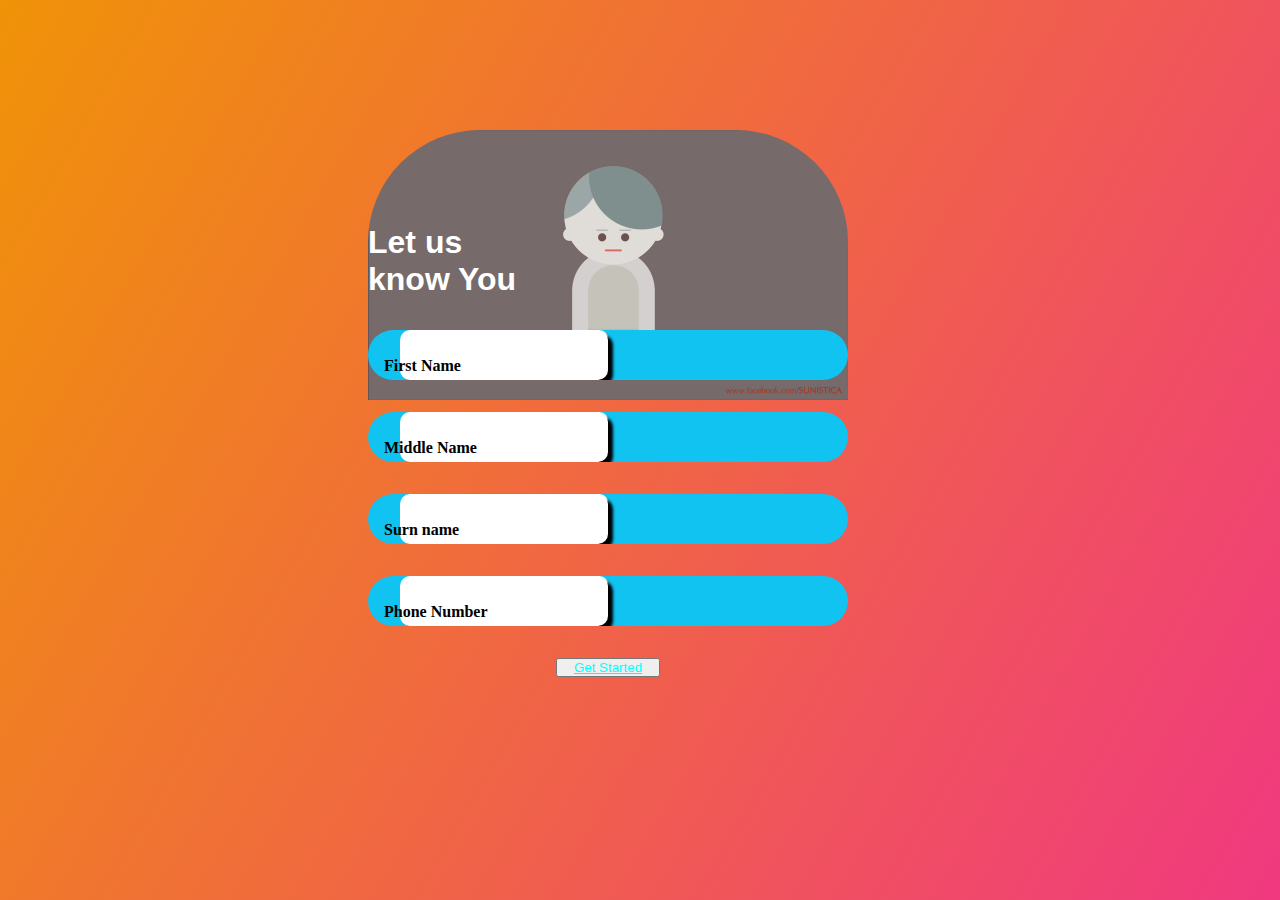
<file: New-Glass/myTodoApp/index.html>
<!DOCTYPE html>
<html lang="en">
<head>
    <meta charset="UTF-8">
    <meta http-equiv="X-UA-Compatible" content="IE=edge">
    <meta name="viewport" content="width=device-width, initial-scale=1.0">
    <title>Form</title>
    <link rel="stylesheet" href="myForm.css">
</head>
<body>
    <div class="container">
        <h1>Let us know You</h1>
        <div class="form">
            <input type="text" name="name" autocomplete="off" required>
            <label for="name" class="label-name">
                <span class="content-name">First Name</span>
            </label>
        </div>
        <div class="form">
            <input type="text" name="name" autocomplete="off" required>
            <label for="name" class="label-name">
                <span class="content-name">Middle Name</span>
            </label>
        </div>
        <div class="form">
            <input type="text" name="name" autocomplete="off" required>
            <label for="name" class="label-name">
                <span class="content-name">Surn name</span>
            </label>
        </div>
        <div class="form">
            <input type="text" name="name" autocomplete="off" required>
            <label for="name" class="label-name">
                <span class="content-name">Phone Number</span>
            </label>
        </div>

        <a href="myTodo.html" style="color: aqua; padding:1rem;outline: none;border-radius: 1rem;border: none;"><button>Get Started</a></button>
    </div>
    

</body>
</html>
</file>
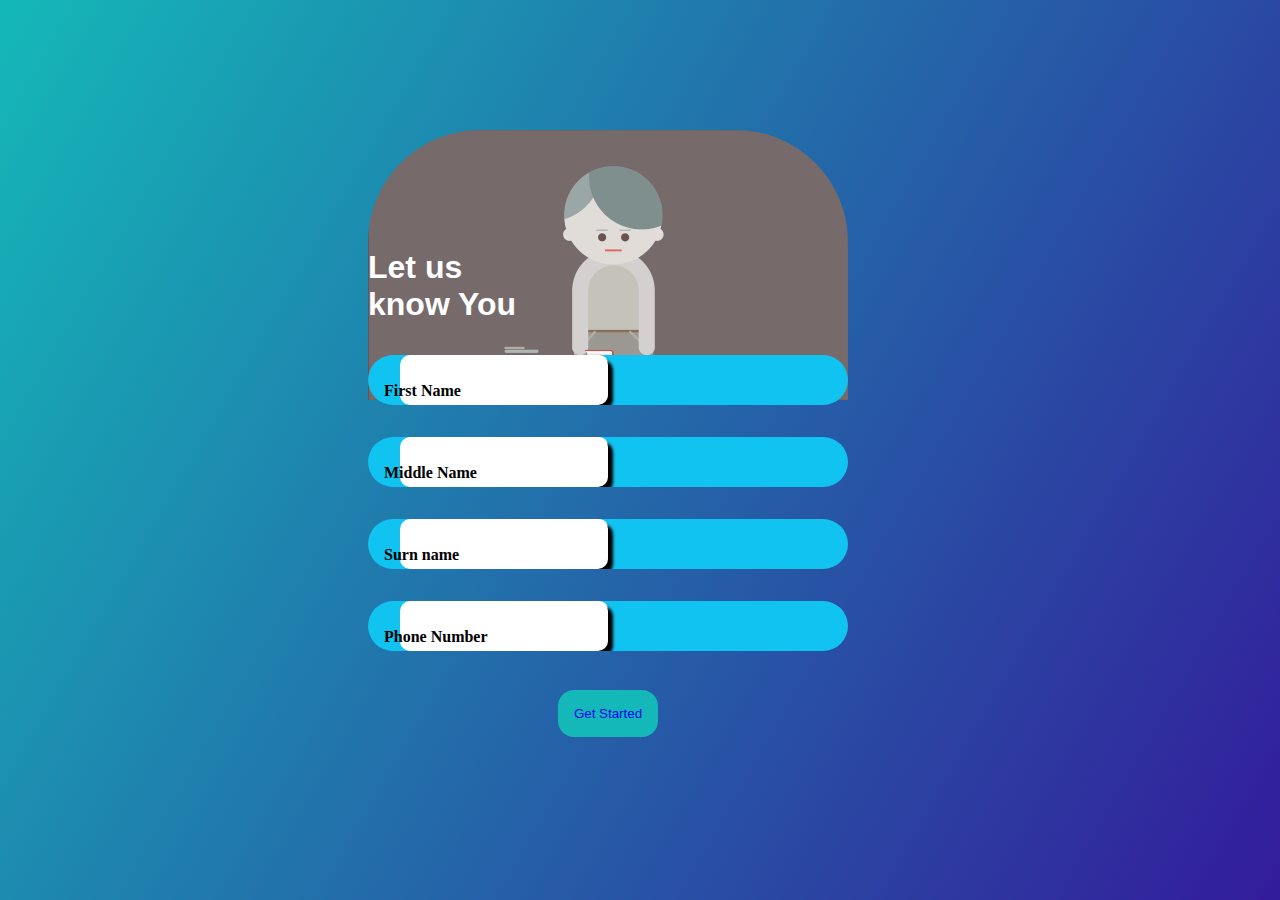
<file: New-Glass/myTodoApp/Glassweb/index.html>
<!DOCTYPE html>
<html lang="en">
<head>
    <meta charset="UTF-8">
    <meta http-equiv="X-UA-Compatible" content="IE=edge">
    <meta name="viewport" content="width=device-width, initial-scale=1.0">
    <title>Form</title>
    <link rel="stylesheet" href="index.css">
</head>
<body>
    <div class="container">
        <h1>Let us know You</h1>
        <div class="form">
            <input type="text" name="firstname" size="10" required>
            <label for="name" class="label-name">
                <span class="content-name">First Name</span>
            </label>
        </div>
        <div class="form">
            <input type="text" name="name" autocomplete="off" required>
            <label for="name" class="label-name">
                <span class="content-name">Middle Name</span>
            </label>
        </div>
        <div class="form">
            <input type="text" name="name" autocomplete="off" required>
            <label for="name" class="label-name">
                <span class="content-name">Surn name</span>
            </label>
        </div>
        <div class="form">
            <input type="text" name="name" autocomplete="off" required>
            <label for="name" class="label-name">
                <span class="content-name">Phone Number</span>
            </label>
        </div>

        <button class="btn"><a href="glass.html">Get Started</a></button>
    </div>
    

</body>
</html>
</file>
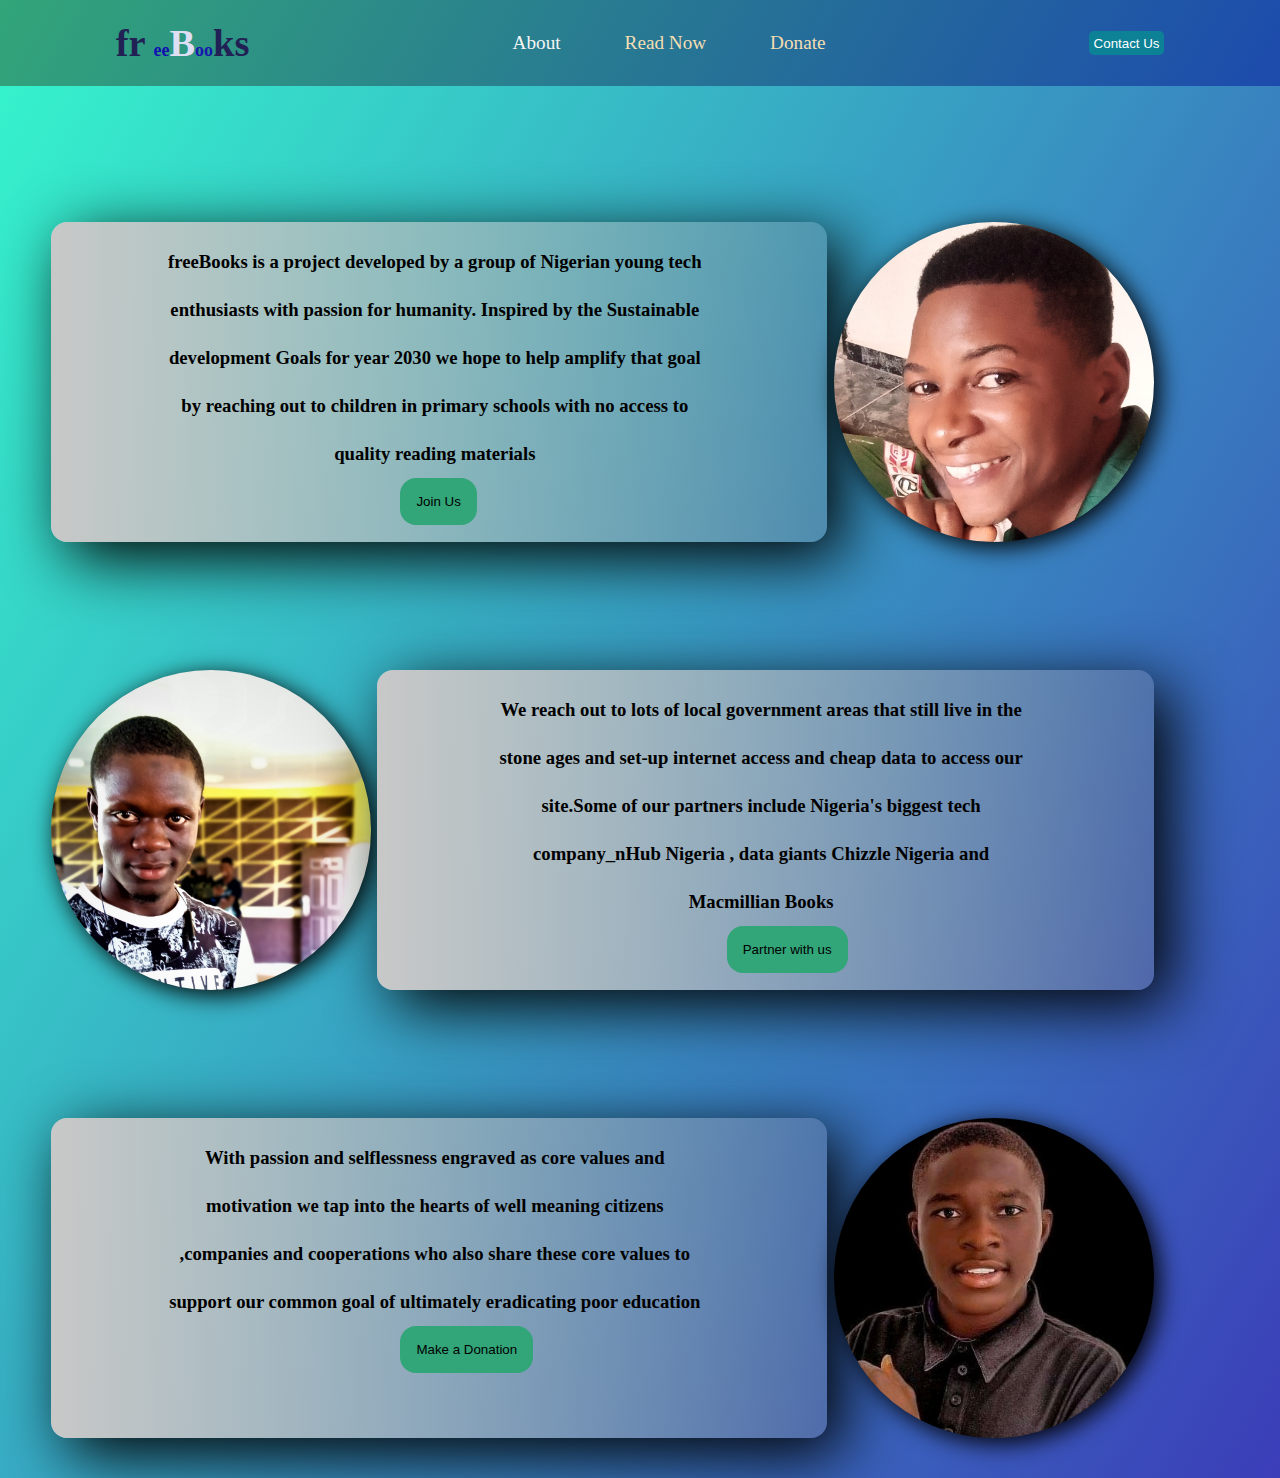
<file: New-Glass/myTodoApp/Glassweb/about us/about.html>
<!DOCTYPE html>
<html lang="en">
<head>
    <meta charset="UTF-8">
    <meta http-equiv="X-UA-Compatible" content="IE=edge">
    <meta name="viewport" content="width=device-width, initial-scale=1.0">
    <title>Document</title>
    <link rel="stylesheet" href="about.css">
</head>
<body>
    <header>
        <h1 style="cursor: pointer;"><a style="text-decoration: none;" href="../New-Glass/myTodoApp/Glassweb/glass.html"><span style="color: rgb(33, 33, 85);font-size: larger;">fr</span> <span style="color: rgb(16, 16, 175);font-size: large;">ee</span><span style="color: rgb(223, 223, 243);font-size: larger;">B</span><span style="color: rgb(23, 23, 172);font-size: large;">oo</span><span style="color: rgb(33, 33, 85);font-size: larger;">ks</span></a></h1> 
        
        <nav>
        
            <ul class="UL" >
                <li><a style="text-decoration: none; color: whitesmoke;" href="about.html">About</a> </li>
                <li>Read Now</li>
                <li>Donate</li>
            </ul>
        
        </nav>
        <a href="#"><button>Contact Us</button></a>
    </header>

    <div class="about-us">
        <div class="about">
            <div class="info">
                <h3 >freeBooks is a project developed by a group of Nigerian young tech enthusiasts with passion for humanity. Inspired by the Sustainable development Goals  for year 2030 we hope to help amplify that goal by reaching out to children in primary schools with no access to quality reading materials</h3>
                <button>Join Us</button>
            </div>
            <div class="info-circle one"></div>
        
        </div>
        <div class="about ">
            <div class="info-circle two"></div>
            <div class="info">
                <h3 >We reach out to lots of local government areas that still live in the stone ages and set-up internet access and cheap data to access our site.Some of our partners include Nigeria's biggest tech company_nHub Nigeria , data giants Chizzle Nigeria and Macmillian Books </h3>
                <button>Partner with us</button>
            </div>
            
        </div>
        <div class="about" id="donate">
            <div class="info">
                <h3>With passion and selflessness engraved as core values and motivation we tap into the hearts of well meaning citizens ,companies and cooperations who also share these core values to support our common goal of ultimately eradicating poor education</h3>
                <button>Make a Donation</button>

            </div>
            <div class="info-circle three">
            </div>
            
        </div>
    </div>
</body>
</html>
</file>
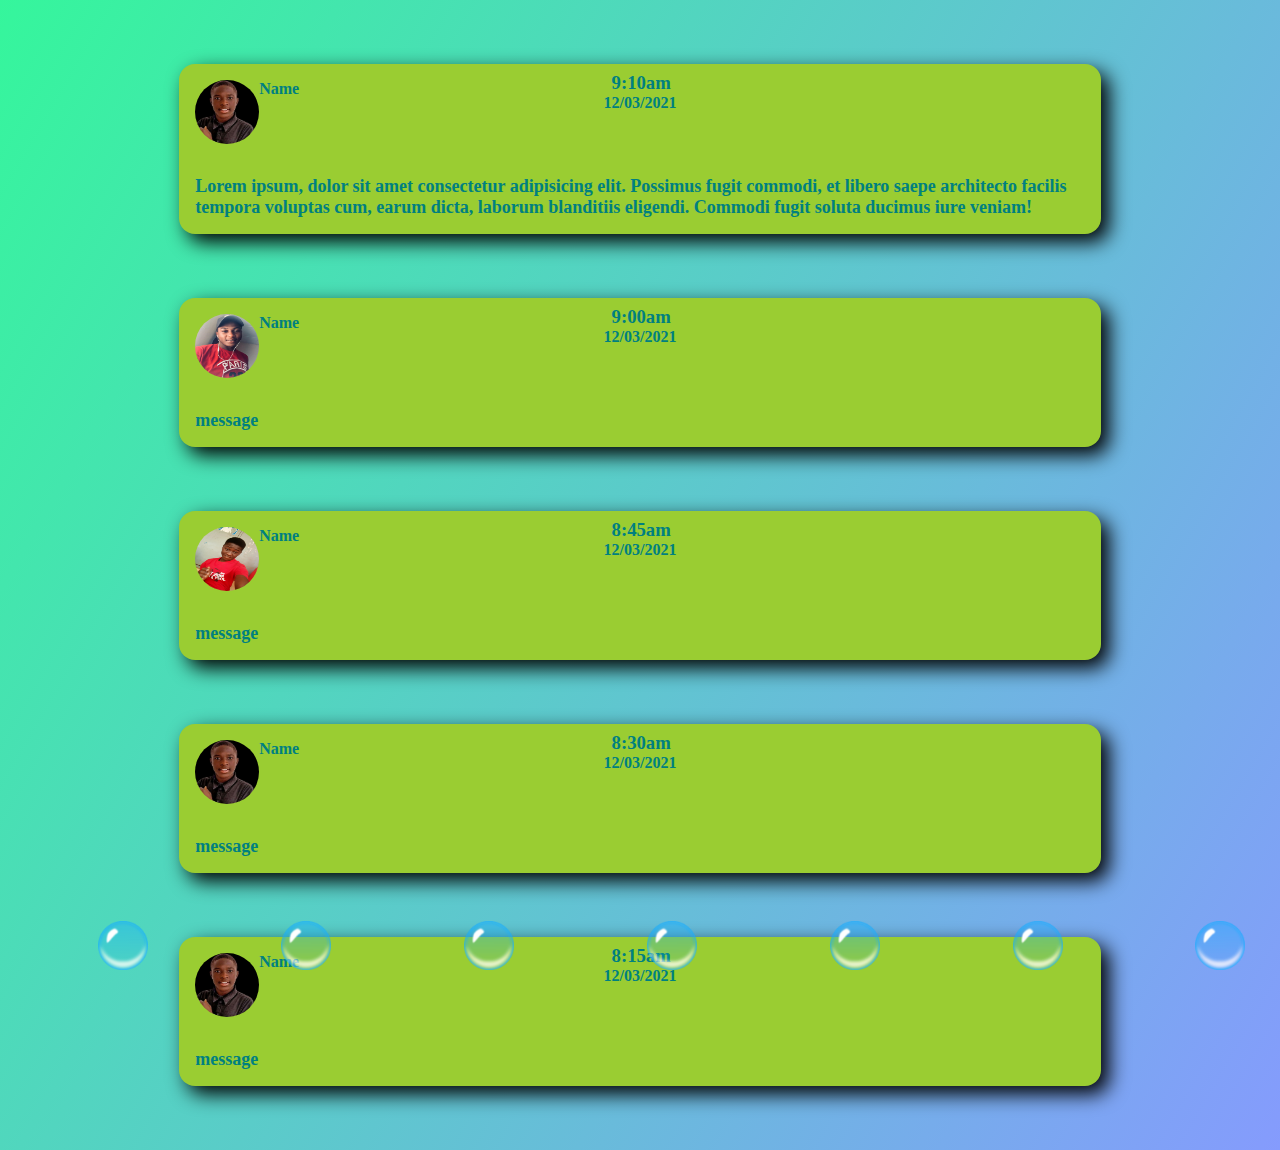
<file: New-Glass/myTodoApp/Glassweb/trending/trend.html>
<!DOCTYPE html>
<html lang="en">
<head>
    <meta charset="UTF-8">
    <meta http-equiv="X-UA-Compatible" content="IE=edge">
    <meta name="viewport" content="width=device-width, initial-scale=1.0">
    <title>trending</title>
    <link rel="stylesheet" href="trend.css">
</head>
<body>
    <div class="container">

        <div class="inner-container">
            <div class="time-date">
                <h3 >   9:10am</h3>
                <h2>12/03/2021</h2>
            </div>
            <div class="slide">
            
                <div class="pic-name">
                    <img src="fom.jpg" alt="">
                    <h2>Name</h2>
                </div>
                <h4>Lorem ipsum, dolor sit amet consectetur adipisicing elit. Possimus fugit commodi, et libero saepe architecto facilis tempora voluptas cum, earum dicta, laborum blanditiis eligendi. Commodi fugit soluta ducimus iure veniam!</h4>
            </div>
        </div>
        <div class="inner-container">
            <div class="time-date">
                <h3>9:00am</h3>
                <h2>12/03/2021</h2>
            </div>
            <div class="slide">
            
                <div class="pic-name">
                    <img src="kamal.jpg" alt="">
                    <h2>Name</h2>
                </div>
                <h4>message</h4>
            </div>
        </div>
        <div class="inner-container">
            <div class="time-date">
                <h3>8:45am</h3>
                <h2>12/03/2021</h2>
            </div>
            <div class="slide">
            
                <div class="pic-name">
                    <img src="user1.jpg" alt="">
                    <h2>Name</h2>
                </div>
                <h4>message</h4>
            </div>
        </div>
        <div class="inner-container">
            <div class="time-date">
                <h3>8:30am</h3>
                <h2>12/03/2021</h2>
            </div>
            <div class="slide">
            
                <div class="pic-name">
                    <img src="fom.jpg" alt="">
                    <h2>Name</h2>
                </div>
                <h4>message</h4>
            </div>
        </div>
        <div class="inner-container">
            <div class="time-date">
                <h3>8:15am</h3>
                <h2>12/03/2021</h2>
            </div>
            <div class="slide">
            
                <div class="pic-name">
                    <img src="fom.jpg" alt="">
                    <h2>Name</h2>
                </div>
                <h4>message</h4>
            </div>
        </div>
        <div class="bubbles">
            <img src="bubble.png" alt="">
            <img src="bubble.png" alt="">
            <img src="bubble.png" alt="">
            <img src="bubble.png" alt="">
            <img src="bubble.png" alt="">
            <img src="bubble.png" alt="">
            <img src="bubble.png" alt="">
        </div>
    </div>
</body>
</html>
</file>
<file: New-Glass/myTodoApp/myForm.css>
*{
    margin: 0;
    padding: 0;
    box-sizing: border-box;
}

body{
    height: 100vh;
    display:flex;
    justify-content: space-around;
    align-items: center;
    flex-direction: column;
    font-family: sans-serif;
    /* background: blue; */
    /* background-image:url("Gif2.gif"); */
    background: linear-gradient(120deg, #f09308, #f03980);

}
.container{
    
    width: 30rem;
    height: 40rem;
    display: flex;
    flex-direction: column;
    justify-content: center;
    align-items: center;
    border-radius: 7rem;
    position: absolute;
    margin-right: 4rem;
    background-image: url("world.gif");
    background-size: contain;
    background-repeat: no-repeat;

}
.container h1{
    margin-right: 20rem;
    color: white;
}
.form{
    width: 30rem;
    position: relative;
    height: 50px;
    background: rgb(17, 195, 240);
    overflow: hidden;
    /* left: 10rem; */ 
    margin-top: 2rem;
    padding-left: 1rem;
    border-radius: 8rem;
    
}
.form input{
    width: 45%;
    height: 100%;
    color: black;
    padding-top: 20px;
    border: none;
    outline: none;
    margin-left: 1rem;
    border-radius: 10px;
    font-size: 1.5rem;
    
}
.form label{
    position: absolute;
    bottom: 0;
    left: 0;
    width: 50%;
    height: 100%;
    pointer-events: none;
    border-bottom: 1px solid black;
    /* background: rgba(24, 140, 18, 0.5); */
    border-radius: 10px;
    font-weight: bolder;
    color: black;
    border: 0;
    box-shadow: 5px 5px 3px  black;
    

}
.label-name .content-name{
    padding-left:1rem ;
    font-family: cursive;
}
.form label::after{
    content: "";
    position: absolute;
    left: 0px;
    bottom: -1px;
    height: 100%;
    width: 100%;
    border-bottom: 3px solid #f09308;
    transform: translateX(-100%);
    transition: transform all 0.3s ease;
}
.content-name{
    position: absolute;
    bottom: 5px;
    left: 0px;
    transition: all 0.3s ease;
}

.form input:focus + .label-name .content-name,
.form input:valid + .label-name .content-name{
    transform: translateY(-150%);
    font-size: 14px;
    color:  #f09308;

}
.form input:focus + .label-name::after,.form input:valid + .label-name::after{
    transform: translateY(0%);
}
</file>
<file: New-Glass/myTodoApp/Glassweb/index.css>
*{
    margin: 0;
    padding: 0;
    box-sizing: border-box;
}

body{
    height: 100vh;
    display:flex;
    justify-content: space-around;
    align-items: center;
    flex-direction: column;
    font-family: sans-serif;
    /* background: blue; */
    /* background-image:url("Gif2.gif"); */
    
        background-image: linear-gradient(120deg,#14b8b8,#331b9b);
        color: teal;
        font-family: sans-serif;
        min-height: 100vh;
    }

    


.container{
    
    width: 30rem;
    height: 40rem;
    display: flex;
    flex-direction: column;
    justify-content: center;
    align-items: center;
    border-radius: 7rem;
    position: absolute;
    margin-right: 4rem;
    background-image: url("world.gif");
    background-size: contain;
    background-repeat: no-repeat;

}
.container h1{
    margin-right: 20rem;
    color: white;
}
.container a{
    text-decoration: none;
}
.btn{
    padding: 1rem;
    border-radius: 1rem;
    background-color: #14b8b8;
    border: none;
    position: absolute;
    top: 35rem;
    outline: none;
}
.form{
    width: 30rem;
    position: relative;
    height: 50px;
    background: rgb(17, 195, 240);
    overflow: hidden;
    /* left: 10rem; */ 
    margin-top: 2rem;
    padding-left: 1rem;
    border-radius: 8rem;
    
}
.form input{
    width: 45%;
    height: 100%;
    color: black;
    padding-top: 20px;
    border: none;
    outline: none;
    margin-left: 1rem;
    border-radius: 10px;
    font-size: 1.5rem;
    
}
.form label{
    position: absolute;
    bottom: 0;
    left: 0;
    width: 50%;
    height: 100%;
    pointer-events: none;
    border-bottom: 1px solid black;
    /* background: rgba(24, 140, 18, 0.5); */
    border-radius: 10px;
    font-weight: bolder;
    color: black;
    border: 0;
    box-shadow: 5px 5px 3px  black;
    

}
.label-name .content-name{
    padding-left:1rem ;
    font-family: cursive;
}
.form label::after{
    content: "";
    position: absolute;
    left: 0px;
    bottom: -1px;
    height: 100%;
    width: 100%;
    border-bottom: 3px solid #f09308;
    transform: translateX(-100%);
    transition: transform all 0.3s ease;
}
.content-name{
    position: absolute;
    bottom: 5px;
    left: 0px;
    transition: all 0.3s ease;
}

.form input:focus + .label-name .content-name,
.form input:valid + .label-name .content-name{
    transform: translateY(-150%);
    font-size: 14px;
    color:  #f09308;

}
.form input:focus + .label-name::after,.form input:valid + .label-name::after{
    transform: translateY(0%);
}
</file>
<file: New-Glass/myTodoApp/Glassweb/about us/about.css>
*{
    margin: 0;
    padding: 0;
    box-sizing: border-box;
}
h3{
     width: 70%;
     text-align: center;
     line-height: 3rem;
     margin-left: 7rem ;
     margin-top: 1rem;
}

body{
    background-image: linear-gradient(120deg,#35f6cc,#3b3db8);
}
header{
    display: flex;
    justify-content: space-around;
    align-items: center;
    background: linear-gradient(120deg,#32a579,#1d4bad);
}
header button{
    padding: 0.3rem;
    border-radius: 5px;
    /* background-color: blue; */
        background-color: rgba(13, 130, 150, 1);
        color: white;
        outline: none;
        border: none;
}


.UL{
    display: flex
}

.UL li{
    list-style: none;
    padding: 2rem;

    color: wheat;
    font-size:larger;
}
.UL li:hover{
    color: #658ec6;
    cursor: pointer;
}


.about-us{
    min-height: 100vh;
    margin-top: 3rem;
    max-width: 100%;
    display: flex;
    flex-direction: column;
    align-items: flex-start;
    margin-left: 3rem;
    background: linear-gradient(to right,rgb(57, 79, 150, ),rgb(17, 223, 13)) ;

    
    

    
}

.about{
    display: flex;
    width: 90%;
    height:25rem;
    /* background-color: linear-gradient(to right, rgba(27, 10, 10, 0.7),rgba(255,255,255,1));  */
    /* background: blanchedalmond; */
    
    /* border-radius: 1rem; */
    justify-content: space-around;
    align-items: center;
    margin-top:3rem ;
    
    
}
.info{
    background: linear-gradient(to right, rgba(200,200,200,1), rgba(130,120,130,0.3));
    height: 20rem;
    border-radius: 1rem;
    width: 70%;
    box-shadow: 1rem 1rem 4rem black;
}
.info-circle{
    height: 20rem;
    width:20rem;
    background: chartreuse;
    /* position: absolute; */
    /* right: 10rem; */
    border-radius: 50%;
    box-shadow:5px 5px 25px black ;
    /* margin-top: 2.5rem; */
} 
.one{
    background-image: url("emmy.jpg");
    background-size: cover;
    


}
.two{
    background-image: url("ahmed.jpg");
    background-size: cover;

}
.three{
    background-image: url("fom.jpg");
    background-size: cover;

    

}
.about button{
    margin-left:45% ;
    padding: 1rem;
    background-color: #32a579;
    border-radius: 1rem;
    border: none;
    outline: none;
}
.about button:hover{
    background-color: #3b3db8;
}
</file>
<file: New-Glass/myTodoApp/Glassweb/trending/trend.css>
*{
    margin:0;
    padding: 0;
    box-sizing: border-box;

}
body{
    
        background-image: linear-gradient(120deg,#35f69c,#859bfd);
        color: teal;
        font-family: sans-serif;
        min-height: 100vh;
       
}
h4{
    font-family: "Goudy Old Style";
    font-size: large;
}
h3{
    margin-left:0.5rem ;
    font-family: "Bahnschrift SemiLight";
}
h2{
    font-family: "Calibri";
    font-size: medium;
}
.container{
    display: flex;
    justify-content: space-between;
    margin: 2rem;
    flex-direction: column;
    max-width: 100%;
}
.inner-container{
    display: flex;
    margin: 2rem;
    justify-content: space-around;
    max-width: 100%;
}

.slide{
    display: flex;
    width: 80%;
    background:yellowgreen;
    justify-content: space-around;
    border-radius: 1rem;
    flex-direction: column;
    min-height: 4rem;
    box-shadow: 0.5rem 0.5rem 20px black;

}
.slide .pic-name,.slide h4{
    margin: 1rem;
}
.pic-name{
    display: flex;
}
.pic-name img{
    height: 4rem;
    width: 4rem;
    border-radius: 50%;

}
.time-date{
    display: flex;
    flex-direction: column;
    position: absolute;
    margin-top: 0.5rem;
}

.bubbles img{
    width: 50px;
    animation: bubble 7s linear infinite;
    z-index:2;
}
.bubbles{
    width: 100%;
    display: flex;
    align-items: center;
    justify-content: space-around;
    position: absolute;
    bottom: -70px;
}
@keyframes bubble{
    0%{
        transform: translateY(0);
        opacity: 0;
    }
    50%{
        opacity: 1;
    }
    70%{
        opacity: 1;
    }
    100%{
        transform: translateY(-80vh);
        opacity: 0;
    }
}
.bubbles img:nth-child(1){
    animation-delay: 1s;
}
.bubbles img:nth-child(2){
    animation-delay: 4s;
}
.bubbles img:nth-child(3){
    animation-delay: 2.1s;
}
.bubbles img:nth-child(4){
    animation-delay: .1s;
}
.bubbles img:nth-child(5){
    animation-delay: 3.5s;
}
.bubbles img:nth-child(6){
    animation-delay: 5s;
}
.bubbles img:nth-child(7){
    animation-delay: 3.1s;
}
</file>
